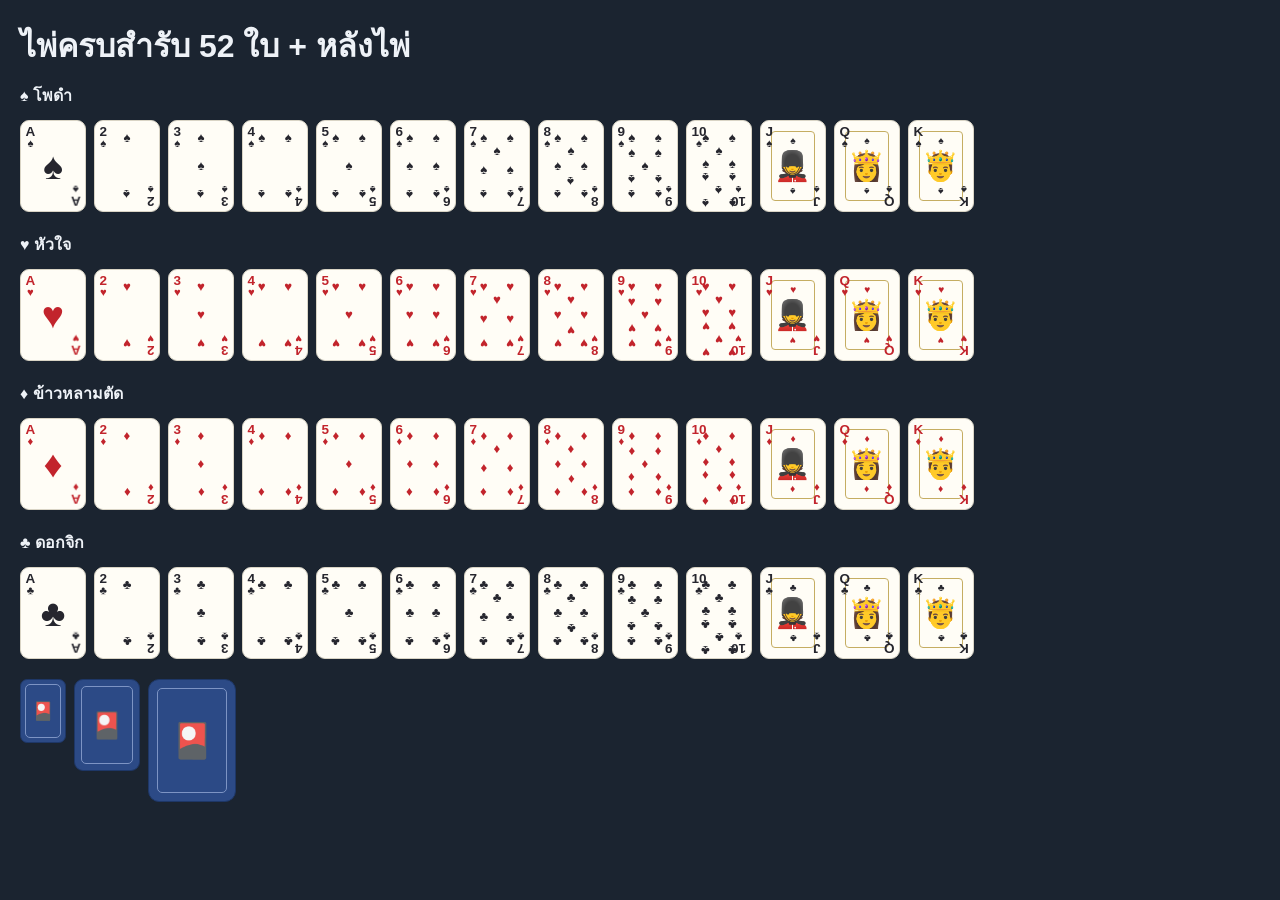
<file: tests/cards.html>
<!doctype html><html lang="th"><head><meta charset="UTF-8"><title>ทดสอบไพ่</title><link rel="stylesheet" href="../css/style.css"><style>body{padding:20px}.row{display:flex;flex-wrap:wrap;gap:8px;margin-bottom:20px}h2{margin:12px 0;font-size:16px}</style></head><body><h1>ไพ่ครบสำรับ 52 ใบ + หลังไพ่</h1><div id="all"></div><script type="module">import{newDeck}from'../js/pokdeng.js';import{renderCard}from'../js/cards.js';const all=document.querySelector('#all'),by={s:[],h:[],d:[],c:[]};for(const c of newDeck())by[c.s].push(c);for(const s of ['s','h','d','c']){const h=document.createElement('h2');h.textContent={s:'♠️ โพดำ',h:'♥️ หัวใจ',d:'♦️ ข้าวหลามตัด',c:'♣️ ดอกจิก'}[s];const r=document.createElement('div');r.className='row';by[s].forEach(c=>r.append(renderCard(c)));all.append(h,r)}const r=document.createElement('div');r.className='row';for(const size of ['sm','md','lg']){const c=renderCard({r:12,s:'h'},{size,faceUp:false});c.onclick=()=>c.classList.toggle('faceup');r.append(c)}all.append(r)</script></body></html>
</file>
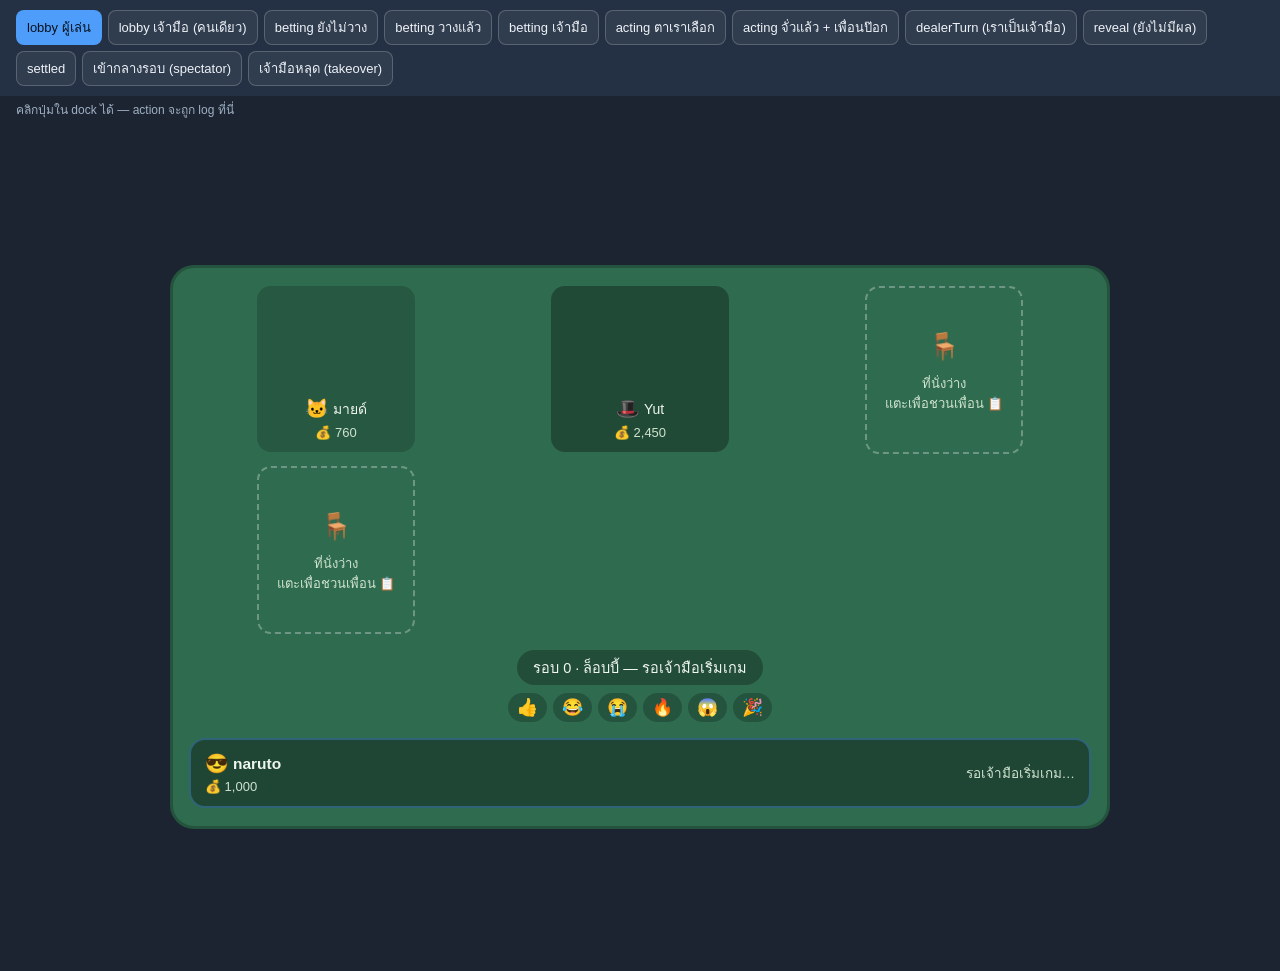
<file: tests/table.html>
<!doctype html>
<html lang="th">
<head>
  <meta charset="UTF-8">
  <meta name="viewport" content="width=device-width, initial-scale=1.0">
  <title>ทดสอบโต๊ะทุก state (mock — ไม่ใช้ Firebase)</title>
  <link rel="stylesheet" href="../css/style.css">
  <style>
    #states { display: flex; flex-wrap: wrap; gap: 6px; padding: 10px 16px; background: var(--panel); position: sticky; top: 0; z-index: 30; }
    #states button { font-size: 13px; padding: 6px 10px; border: 1px solid rgba(255,255,255,.2); border-radius: 8px; background: rgba(255,255,255,.06); color: var(--text); cursor: pointer; }
    #states button.on { background: var(--accent); color: #08121f; border-color: transparent; }
    #log { color: var(--muted); font-size: 12px; padding: 4px 16px; }
  </style>
</head>
<body>
  <div id="states"></div>
  <div id="log">คลิกปุ่มใน dock ได้ — action จะถูก log ที่นี่</div>
  <main id="screen-table">
    <section id="table">
      <div id="opponents"></div>
      <div id="table-center">
        <div id="timer-ring" class="hidden" role="timer"><span id="timer-num"></span></div>
        <div id="table-status">…</div>
        <div id="reaction-bar"></div>
      </div>
      <div id="my-dock" class="hidden"></div>
    </section>
  </main>
  <div id="modal-summary" class="modal hidden"></div>
  <div id="modal-settings" class="modal hidden"></div>
  <div id="toasts"></div>

  <script type="module">
    import * as ui from '../js/ui.js';

    const C = (str) => {
      const s = str.slice(-1);
      const rt = str.slice(0, -1);
      return { r: { A: 1, J: 11, Q: 12, K: 13 }[rt] ?? Number(rt), s };
    };
    const H = (...strs) => strs.map(C);
    const P = (name, avatar, chips, extra = {}) => ({
      name, avatar, chips, online: true, lastSeen: Date.now(), joinedAt: Math.random(),
      rebuys: 0, joinedRound: 1, ...extra,
    });

    const base = () => ({
      code: 'TEST42', uid: 'me',
      meta: { hostUid: 'host', state: 'lobby', round: 0, minBet: 10, maxBet: 200, turnUid: null, turnOrder: null, turnDeadline: null },
      players: { host: P('Yut', '🤠', 2450), me: P('naruto', '😎', 1000), p2: P('มายด์', '🐱', 760) },
      bets: {}, actions: {}, hands: {}, handCounts: {}, revealed: {}, results: {},
      deck: null, dealerDrew: false, amHost: false, amParticipant: true, hostStale: false,
    });

    const inRound = (S) => {
      S.meta.round = 3;
      S.bets = { me: 50, p2: 20 };
      return S;
    };

    const STATES = {
      'lobby ผู้เล่น': () => base(),
      'lobby เจ้ามือ (คนเดียว)': () => {
        const S = base();
        S.uid = 'host'; S.amHost = true;
        delete S.players.me; delete S.players.p2;
        return S;
      },
      'betting ยังไม่วาง': () => {
        const S = base();
        S.meta.state = 'betting'; S.meta.round = 3; S.bets = { p2: 20 };
        return S;
      },
      'betting วางแล้ว': () => {
        const S = inRound(base());
        S.meta.state = 'betting';
        return S;
      },
      'betting เจ้ามือ': () => {
        const S = inRound(base());
        S.uid = 'host'; S.amHost = true; S.meta.state = 'betting';
        return S;
      },
      'acting ตาเราเลือก': () => {
        const S = inRound(base());
        S.meta.state = 'acting';
        S.meta.turnUid = 'me';
        S.meta.turnOrder = ['me', 'p2'];
        S.hands = { me: H('3s', 'Jd') };
        S.handCounts = { me: 2, p2: 2, host: 2 };
        S.actions = {};
        return S;
      },
      'acting จั่วแล้ว + เพื่อนป๊อก': () => {
        const S = inRound(base());
        S.meta.state = 'acting';
        S.meta.turnUid = 'p2';
        S.meta.turnOrder = ['me', 'p2'];
        S.hands = { me: H('3s', 'Jd', '5c'), p2: H('4h', '5h') };
        S.handCounts = { me: 3, p2: 2, host: 2 };
        S.actions = { me: 'hit' };
        S.revealed = { p2: true };
        return S;
      },
      'dealerTurn (เราเป็นเจ้ามือ)': () => {
        const S = inRound(base());
        S.uid = 'host'; S.amHost = true;
        S.meta.state = 'dealerTurn';
        S.meta.turnUid = 'host';
        S.bets = { me: 50, p2: 20 };
        S.hands = { host: H('9h', '8d'), me: H('3s', 'Jd', '5c'), p2: H('4h', '5h') };
        S.handCounts = { host: 2, me: 3, p2: 2 };
        S.actions = { me: 'hit', p2: 'stay' };
        S.revealed = { p2: true };
        return S;
      },
      'reveal (ยังไม่มีผล)': () => {
        const S = inRound(base());
        S.meta.state = 'reveal';
        S.hands = { host: H('5h', 'Ac'), me: H('3s', 'Jd', 'Js'), p2: H('4h', '5h') };
        S.handCounts = { host: 2, me: 3, p2: 2 };
        return S;
      },
      'settled': () => {
        const S = inRound(base());
        S.meta.state = 'settled';
        S.hands = { host: H('5h', 'Ac'), me: H('3s', 'Jd', 'Js'), p2: H('4h', '5h') };
        S.handCounts = { host: 2, me: 3, p2: 2 };
        S.results = {
          host: { delta: 30, rankName: '6 แต้ม', deng: 1, points: 6 },
          me: { delta: -50, rankName: '3 แต้ม', deng: 1, points: 3 },
          p2: { delta: 40, rankName: 'ป๊อกเก้า', deng: 2, points: 9 },
        };
        return S;
      },
      'เข้ากลางรอบ (spectator)': () => {
        const S = inRound(base());
        S.meta.state = 'acting';
        S.meta.turnUid = 'p2';
        S.meta.turnOrder = ['p2'];
        S.amParticipant = false;
        S.players.me.joinedRound = 4;
        S.bets = { p2: 20 };
        S.hands = {};
        S.handCounts = { p2: 2, host: 2 };
        return S;
      },
      'เจ้ามือหลุด (takeover)': () => {
        const S = inRound(base());
        S.meta.state = 'acting';
        S.meta.turnUid = 'me';
        S.meta.turnOrder = ['me', 'p2'];
        S.hands = { me: H('3s', 'Jd') };
        S.handCounts = { me: 2, p2: 2, host: 2 };
        S.hostStale = true;
        S.players.host.online = false;
        return S;
      },
    };

    ui.onAction((action, payload) => {
      document.querySelector('#log').textContent = `action: ${action} ${payload != null ? JSON.stringify(payload) : ''}`;
      ui.toast(`action: ${action}`);
    });
    ui.initReactions();

    const bar = document.querySelector('#states');
    for (const name of Object.keys(STATES)) {
      const b = document.createElement('button');
      b.textContent = name;
      b.onclick = () => {
        bar.querySelectorAll('button').forEach((x) => x.classList.toggle('on', x === b));
        const S = STATES[name]();
        ui.renderAll(S);
        ui.updateTimer(S.meta.state === 'acting' ? 18000 : S.meta.state === 'dealerTurn' ? 32000 : null, S.meta.state === 'dealerTurn' ? 45000 : 30000);
      };
      bar.append(b);
    }
    bar.querySelector('button').click();
  </script>
</body>
</html>
</file>
<file: css/style.css>
/* ===== base ===== */
:root {
  --felt: #2f6b4f;
  --felt-dark: #24543e;
  --card-face: #fffdf6;
  --card-border: #d9d4c5;
  --red: #c2242c;
  --black: #26262e;
  --gold: #c5ad62;
  --bg: #1b2430;
  --panel: #243144;
  --text: #eef2f7;
  --muted: #9fb0c3;
  --accent: #4f9dfa;
  --win: #3dd68c;
  --lose: #f26d6d;
}
* { box-sizing: border-box; margin: 0; padding: 0; }
body {
  font-family: Sarabun, -apple-system, BlinkMacSystemFont, "Segoe UI", sans-serif;
  background: var(--bg);
  color: var(--text);
  min-height: 100vh;
}
.hidden { display: none !important; }
button, input { font: inherit; }
.btn-primary, .btn-secondary {
  border: 0;
  border-radius: 10px;
  padding: 12px 16px;
  font-size: 15.5px;
  font-weight: 700;
  cursor: pointer;
}
.btn-primary { background: var(--accent); color: #08121f; }
.btn-secondary { background: rgba(255, 255, 255, .14); color: var(--text); }
button:disabled { opacity: .45; cursor: not-allowed; }

/* ===== header ===== */
#hdr {
  display: flex;
  align-items: center;
  gap: 12px;
  padding: 10px 16px;
  background: var(--panel);
  position: sticky;
  top: 0;
  z-index: 20;
}
.hdr-brand { font-weight: 700; font-size: 18px; }
#hdr-room {
  display: flex;
  align-items: center;
  gap: 6px;
  margin-left: auto;
  background: rgba(255, 255, 255, .08);
  border-radius: 8px;
  padding: 4px 10px;
}
#hdr-code { font-family: ui-monospace, monospace; letter-spacing: 2px; font-weight: 700; }
#btn-copy, #btn-sound { background: none; border: 0; font-size: 18px; cursor: pointer; }
#hdr-room.hidden + #btn-sound { margin-left: auto; }

/* ===== landing ===== */
#screen-landing {
  display: grid;
  place-items: center;
  min-height: calc(100vh - 52px);
  padding: 16px;
}
.landing-card {
  width: min(420px, 100%);
  background: var(--panel);
  border-radius: 16px;
  padding: 28px 24px;
  display: flex;
  flex-direction: column;
  gap: 10px;
}
.landing-card h1 { text-align: center; font-size: 26px; }
.sub, .landing-card label { color: var(--muted); font-size: 13px; }
.sub { text-align: center; margin-bottom: 8px; }
.landing-card input, .bet-controls input {
  background: rgba(255, 255, 255, .07);
  border: 1px solid rgba(255, 255, 255, .15);
  border-radius: 10px;
  padding: 12px;
  color: var(--text);
  font-size: 16px;
  width: 100%;
}
.landing-card input:focus, .bet-controls input:focus { outline: 2px solid var(--accent); }
#avatar-grid { display: grid; grid-template-columns: repeat(8, 1fr); gap: 6px; }
#avatar-grid button {
  font-size: 22px;
  padding: 6px 0;
  background: rgba(255, 255, 255, .06);
  border: 2px solid transparent;
  border-radius: 10px;
  cursor: pointer;
}
#avatar-grid button.sel { border-color: var(--accent); background: rgba(79, 157, 250, .18); }
.join-row { display: flex; gap: 8px; }
.join-row input { text-transform: uppercase; letter-spacing: 3px; font-family: ui-monospace, monospace; }
.error { color: var(--lose); font-size: 14px; text-align: center; }

/* ===== table (first-person layout) ===== */
#screen-table {
  display: flex;
  flex-direction: column;
  height: calc(100vh - 52px);   /* fixed, not min — makes this the sticky/scroll container so #my-dock docks to it, not to <body> */
  overflow-y: auto;
  padding: 12px;
}
#table {
  margin: auto;                      /* felt สูงตามเนื้อหา และลอยกลางจอแนวตั้ง */
  width: min(940px, 100%);
  background: var(--felt);
  border: 3px solid var(--felt-dark);
  border-radius: 24px;
  padding: 18px 16px;
  display: flex;
  flex-direction: column;
  gap: 16px;
}

/* --- แถวคู่แข่ง (ทุกคนที่ไม่ใช่เรา เจ้ามืออยู่หัวแถว) --- */
#opponents {
  display: grid;
  grid-template-columns: repeat(3, minmax(0, 1fr));
  align-items: start;
  justify-items: center;
  gap: 12px 10px;
  min-height: 168px;
}
.seat {
  width: 158px;
  background: rgba(0, 0, 0, .18);
  border-radius: 14px;
  padding: 10px 8px;
  display: flex;
  flex-direction: column;
  align-items: center;
  gap: 5px;
  border: 2px solid transparent;
  position: relative;
  transition: border-color .3s;
}
.seat.dealer-seat { background: rgba(0, 0, 0, .32); width: 178px; }
.seat.dealer-seat { grid-column: 2; grid-row: 1; }
.seat.offline { opacity: .45; }
.seat.active-turn, #my-dock.active-turn {
  border-color: var(--accent);
  box-shadow: 0 0 0 4px rgba(79, 157, 250, .18), 0 0 20px rgba(79, 157, 250, .28);
}
.seat.result-win { border-color: var(--win); }
.seat.result-lose { border-color: rgba(242, 109, 109, .65); }
.seat .cards { display: flex; gap: 4px; min-height: 94px; align-items: center; }
.seat .cards.cards-3 { gap: 3px; min-height: 68px; }
.seat .cards.cards-3 .cardflip.md { width: 48px; height: 67px; --cfs: .55; }
.seat.ghost {
  border: 2px dashed rgba(255, 255, 255, .3);
  background: transparent;
  justify-content: center;
  color: #cfe3cf;
  font-size: 13px;
  line-height: 1.55;
  text-align: center;
  cursor: pointer;
  min-height: 168px;
  gap: 8px;
  font-family: inherit;
}
.seat.ghost:hover { border-color: rgba(255, 255, 255, .55); background: rgba(255, 255, 255, .05); }
.ghost-icon { font-size: 26px; }

.who { font-size: 14px; color: #eef5ee; display: flex; align-items: center; gap: 4px; }
.who .av { font-size: 19px; }
.chips { font-size: 13px; color: #cfe3cf; }
.chips.neg { color: var(--lose); font-weight: 700; }
.bet { font-size: 13px; color: #ffd76e; }
.badges { display: flex; gap: 4px; flex-wrap: wrap; justify-content: center; }
.badge {
  font-size: 12.5px;
  padding: 2px 9px;
  border-radius: 99px;
  background: rgba(0, 0, 0, .38);
  color: #fff;
}
.badge.pok { background: #ffd76e; color: #4a3800; font-weight: 700; }
.badge.win { background: var(--win); color: #06331d; font-weight: 700; }
.badge.lose { background: var(--lose); color: #3d0a0a; font-weight: 700; }
.badge.draw { background: rgba(255, 255, 255, .3); }
.pill-points {
  font-size: 12.5px;
  padding: 2px 9px;
  border-radius: 99px;
  background: rgba(0, 0, 0, .5);
  color: #ffe9a8;
  font-weight: 700;
}
.pill-points.pok { background: #ffd76e; color: #4a3800; }

/* --- กลางโต๊ะ --- */
#table-center { display: flex; flex-direction: column; align-items: center; gap: 8px; }
#table-status {
  background: rgba(0, 0, 0, .28);
  color: #f2f7f2;
  padding: 6px 16px;
  border-radius: 99px;
  font-size: 14.5px;
  text-align: center;
}
#timer-ring {
  width: 44px;
  height: 44px;
  border-radius: 50%;
  display: grid;
  place-items: center;
  background: conic-gradient(var(--accent) var(--pct, 100%), rgba(255, 255, 255, .15) 0);
}
#timer-ring span {
  width: 34px;
  height: 34px;
  border-radius: 50%;
  background: var(--felt-dark);
  display: grid;
  place-items: center;
  font-size: 14px;
  font-weight: 700;
}
#reaction-bar { display: flex; gap: 6px; justify-content: center; }
#reaction-bar button {
  background: rgba(0, 0, 0, .22);
  border: 0;
  border-radius: 99px;
  font-size: 17px;
  padding: 4px 9px;
  cursor: pointer;
}
#reaction-bar button:hover { background: rgba(0, 0, 0, .4); }

/* --- dock ของเรา: ไพ่ + ข้อมูล + ปุ่ม อยู่ที่เดียวกัน --- */
#my-dock {
  position: sticky;
  bottom: 8px;
  z-index: 15;
  background: rgba(0, 0, 0, .34);
  border: 2px solid rgba(79, 157, 250, .35);
  border-radius: 16px;
  padding: 12px 14px;
  display: flex;
  align-items: center;
  gap: 16px;
  flex-wrap: wrap;
}
#my-dock.my-turn { border-color: var(--accent); animation: dock-pulse 1.6s ease-in-out infinite; }
@keyframes dock-pulse { 50% { box-shadow: 0 0 0 5px rgba(79, 157, 250, .22); } }
#my-dock.result-win { border-color: var(--win); }
#my-dock.result-lose { border-color: rgba(242, 109, 109, .65); }
#my-dock .cards { display: flex; gap: 6px; align-items: center; }
#my-dock .cards:empty { display: none; }
#my-dock .cards.cards-3 { gap: 4px; }
#my-dock .cards.cards-3 .cardflip.lg { width: 72px; height: 101px; --cfs: .82; }
.dock-info { display: flex; flex-direction: column; gap: 4px; min-width: 140px; }
.dock-info .who { font-size: 15.5px; font-weight: 700; }
.dock-info .badges { justify-content: flex-start; }
.dealer-tag {
  font-size: 12px;
  background: #ffd76e;
  color: #4a3800;
  border-radius: 99px;
  padding: 1px 8px;
  font-weight: 700;
}
.dock-actions {
  display: flex;
  gap: 8px;
  flex-wrap: wrap;
  align-items: center;
  justify-content: flex-end;
  margin-left: auto;
}
.dock-hint { color: #cfe3cf; font-size: 13.5px; }
.bet-controls { display: flex; gap: 6px; align-items: center; flex-wrap: wrap; justify-content: center; }
.bet-controls input { width: 90px; text-align: center; }

/* ===== modal & toast ===== */
.modal {
  position: fixed;
  inset: 0;
  background: rgba(0, 0, 0, .55);
  display: grid;
  place-items: center;
  z-index: 50;
  padding: 16px;
}
.modal-card {
  background: var(--panel);
  border-radius: 16px;
  padding: 22px;
  width: min(500px, 100%);
  max-height: 80vh;
  overflow-y: auto;
}
.modal h2 { font-size: 18px; margin-bottom: 12px; }
.modal table { width: 100%; border-collapse: collapse; font-size: 14px; }
.modal td, .modal th { padding: 6px 4px; text-align: left; border-bottom: 1px solid rgba(255, 255, 255, .08); }
.modal td.num { text-align: right; font-variant-numeric: tabular-nums; }
.modal small { font-size: 12px; color: var(--muted); }
.pos { color: var(--win); }
.neg { color: var(--lose); }
.mlabel { display: flex; justify-content: space-between; align-items: center; gap: 10px; margin: 8px 0; font-size: 14px; }
.mlabel input {
  width: 110px;
  background: rgba(255, 255, 255, .08);
  border: 1px solid rgba(255, 255, 255, .18);
  border-radius: 8px;
  padding: 8px;
  color: var(--text);
  font-size: 15px;
  text-align: center;
}
.settings-note { margin-top: 4px; color: var(--muted); font-size: 12px; line-height: 1.4; }
.mrow { display: flex; gap: 8px; margin-top: 14px; justify-content: flex-end; }
.mcol { display: flex; flex-direction: column; gap: 8px; }
.mwide { width: 100%; text-align: left; }
#toasts {
  position: fixed;
  top: 60px;
  left: 0;
  right: 0;
  display: flex;
  flex-direction: column;
  align-items: center;
  gap: 6px;
  z-index: 60;
  pointer-events: none;
}
.toast {
  background: rgba(20, 26, 36, .95);
  border: 1px solid rgba(255, 255, 255, .15);
  padding: 8px 18px;
  border-radius: 99px;
  font-size: 14px;
  animation: toast-in .2s ease;
}
@keyframes toast-in { from { opacity: 0; transform: translateY(-8px); } }

/* ===== playing cards =====
   หน้าไพ่ใช้ glyph ดอกแบบ classic (♠♥♦♣ ไม่มี variation selector)
   เพื่อคุมสี/ขนาดได้แม่นกว่า emoji — ขนาดไพ่คุมด้วย --cfs ตัวเดียว */
.cardflip { perspective: 600px; flex: none; }
.cardflip.sm { width: 46px; height: 64px; --cfs: .52; }
.cardflip.md { width: 66px; height: 92px; --cfs: .75; }
.cardflip.lg { width: 88px; height: 123px; --cfs: 1; }
.cfinner {
  position: relative;
  width: 100%;
  height: 100%;
  transform-style: preserve-3d;
  transform: rotateY(180deg);
  transition: transform .45s ease;
}
.cardflip.faceup .cfinner { transform: rotateY(0); }
.cface {
  position: absolute;
  inset: 0;
  backface-visibility: hidden;
  border-radius: calc(8px * var(--cfs) + 3px);
  display: flex;
  align-items: center;
  justify-content: center;
}
.cfront { background: var(--card-face); border: 1px solid var(--card-border); font-family: Georgia, "Times New Roman", serif; }
.cback { background: #2c4a86; border: 1px solid #1e3767; transform: rotateY(180deg); }
.cback-frame {
  border: 1.5px solid #7d94c4;
  border-radius: 5px;
  width: 82%;
  height: 87%;
  display: flex;
  align-items: center;
  justify-content: center;
  font-size: calc(34px * var(--cfs));
}
.cnr { position: absolute; text-align: center; line-height: 1.05; }
.cnr.tl { top: calc(5px * var(--cfs)); left: calc(6px * var(--cfs)); }
.cnr.br { bottom: calc(5px * var(--cfs)); right: calc(6px * var(--cfs)); transform: rotate(180deg); }
.cnr.red, .c-pips.red, .c-ace.red, .c-face-frame.red { color: var(--red); }
.cnr.blk, .c-pips.blk, .c-ace.blk, .c-face-frame.blk { color: var(--black); }
.cnr b {
  display: block;
  font-family: "Arial Narrow", Arial, sans-serif;
  font-weight: 700;
  font-size: calc(14px * var(--cfs) + 3px);
}
.cnr i {
  font-style: normal;
  display: block;
  font-size: calc(11px * var(--cfs) + 3px);
  line-height: .85;
}
.c-ace { font-size: calc(42px * var(--cfs) + 6px); }
.c-pips {
  display: grid;
  width: 62%;
  height: 78%;
  grid-template-columns: repeat(3, 1fr);
  grid-template-rows: repeat(7, 1fr);
  place-items: center;
  font-size: calc(15px * var(--cfs) + 2px);
  font-weight: 700;
  line-height: 1;
}
.c-pips .pflip { transform: rotate(180deg); }
.c-face-frame {
  border: 1.5px solid var(--gold);
  border-radius: 4px;
  width: 68%;
  height: 78%;
  padding: calc(4px * var(--cfs)) 0;
  display: flex;
  flex-direction: column;
  align-items: center;
  justify-content: space-between;
}
.femoji { font-size: calc(34px * var(--cfs) + 4px); }
.fsuit { font-size: calc(11px * var(--cfs) + 2px); }
.fflip { transform: rotate(180deg); }

/* ===== animations ===== */
@keyframes deal-in {
  from { opacity: 0; transform: translateY(-26px) scale(.85) rotate(-4deg); }
  to { opacity: 1; transform: none; }
}
.cardflip.deal-in { animation: deal-in .35s ease backwards; }
.float-emoji {
  position: absolute;
  left: 50%;
  bottom: 55%;
  font-size: 26px;
  pointer-events: none;
  z-index: 5;
  animation: float-up 1.8s ease-out forwards;
}
@keyframes float-up {
  from { opacity: 1; transform: translate(-50%, 0) scale(.9); }
  to { opacity: 0; transform: translate(-50%, -70px) scale(1.35); }
}

/* ===== mobile ===== */
@media (max-width: 640px) {
  #screen-table { padding: 8px; }
  #table { padding: 12px 10px; gap: 12px; }
  #opponents { grid-template-columns: repeat(2, minmax(0, 1fr)); gap: 8px; }
  .seat { width: min(140px, 100%); }
  .seat.dealer-seat { width: min(156px, 100%); grid-column: 1 / -1; grid-row: auto; }
  .seat .cards.cards-3 .cardflip.md { width: 42px; height: 59px; --cfs: .48; }
  .cardflip.lg { width: 74px; height: 103px; --cfs: .84; }
  #my-dock .cards.cards-3 .cardflip.lg { width: 62px; height: 87px; --cfs: .7; }
  #my-dock { gap: 10px; padding: 10px; }
  .dock-actions { margin-left: 0; width: 100%; justify-content: center; }
}
</file>
